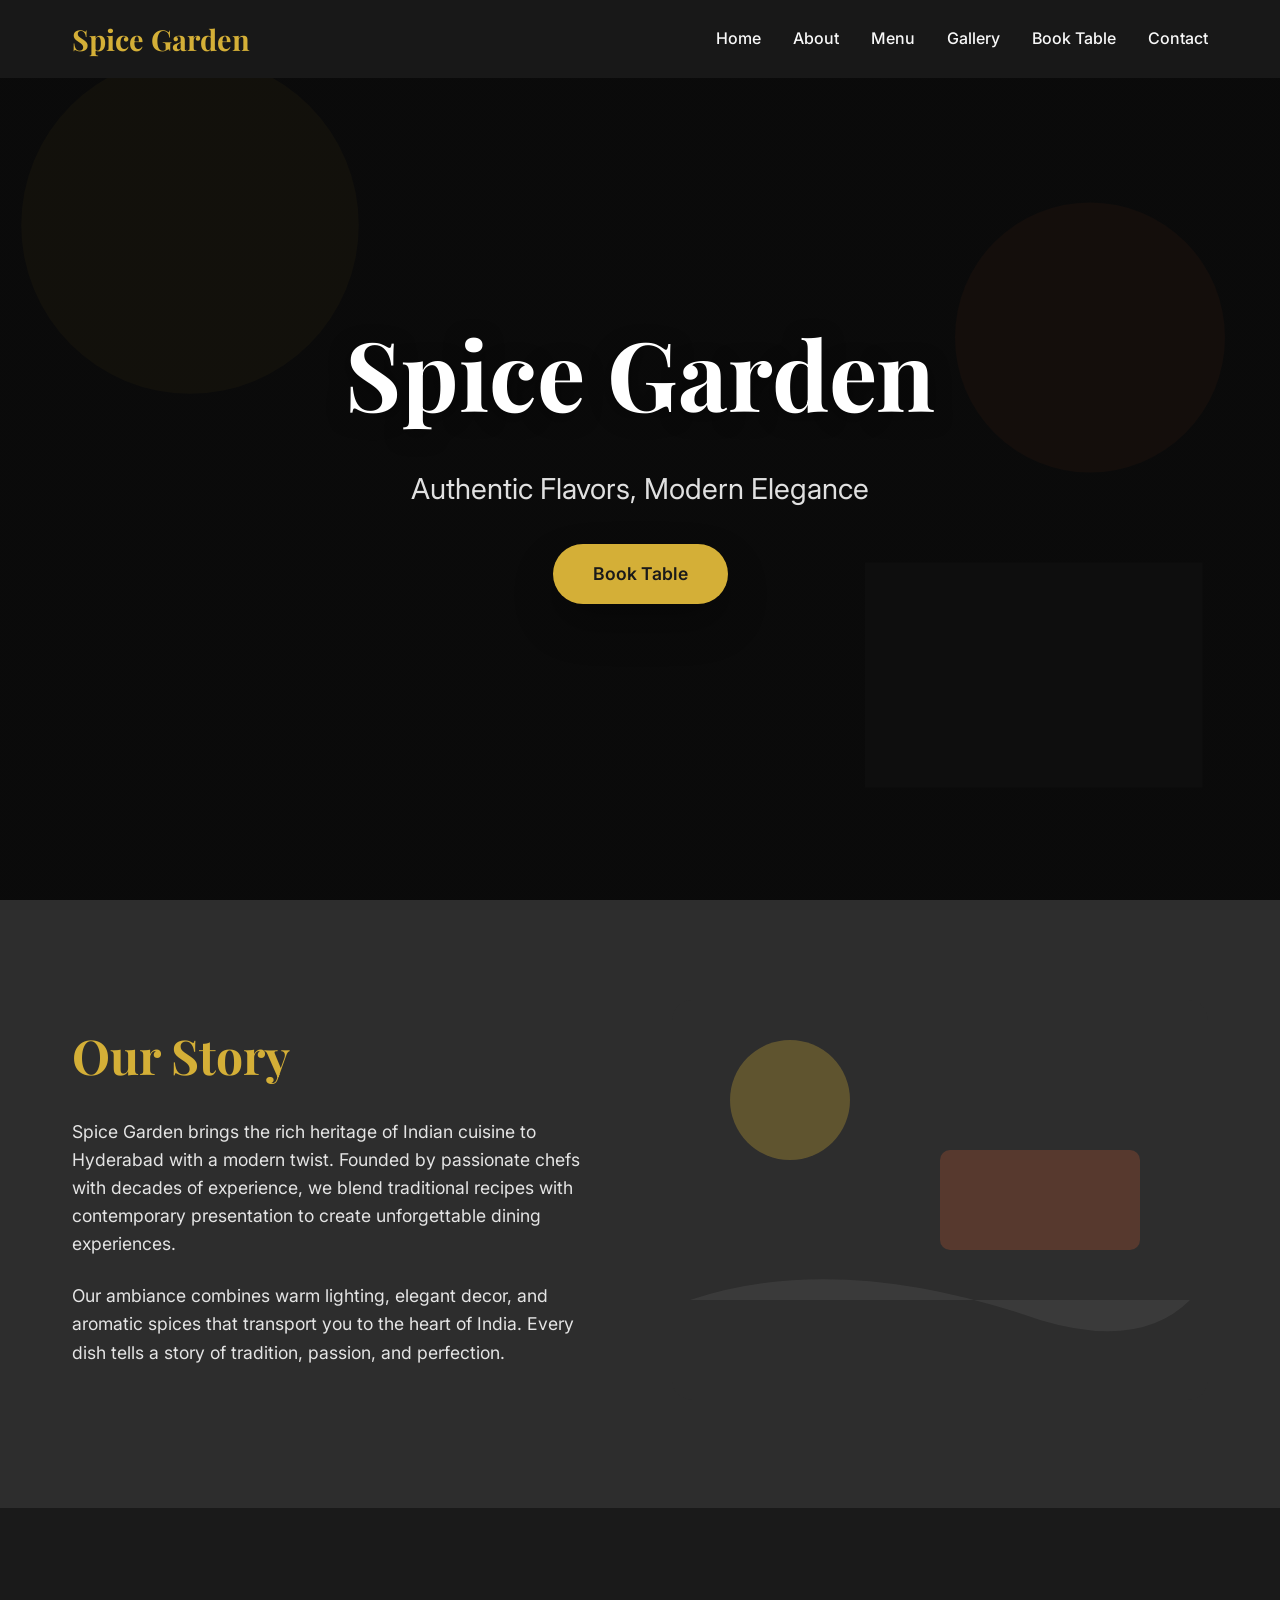
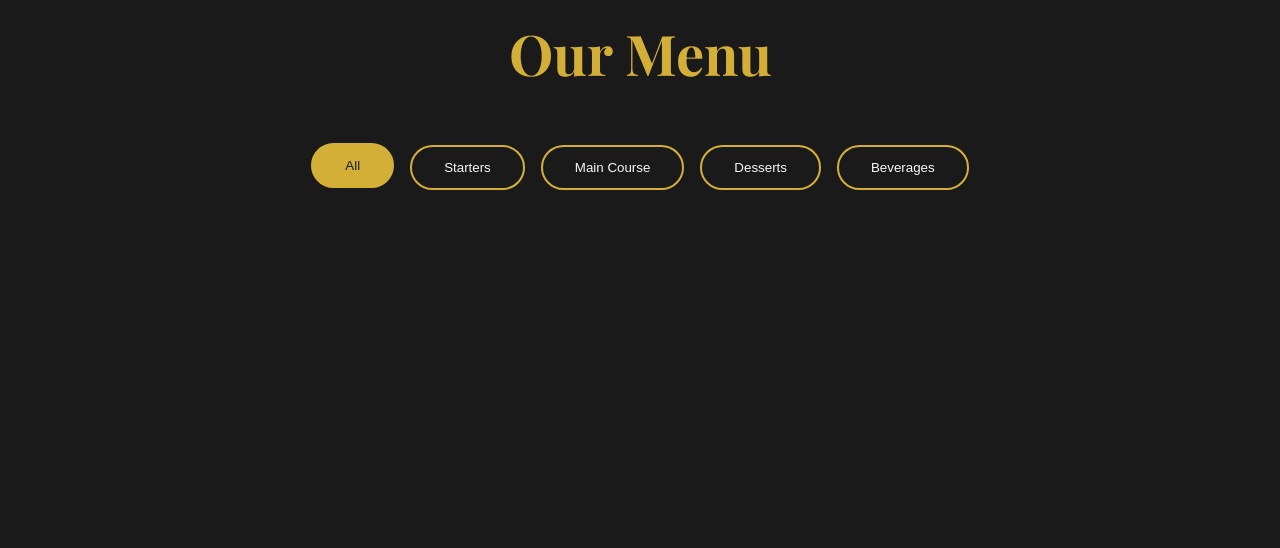
<file: blackbox-output-code-W6TYX3JRAV.html>
<!DOCTYPE html>
<html lang="en">
<head>
    <meta charset="UTF-8">
    <meta name="viewport" content="width=device-width, initial-scale=1.0">
    <title>Spice Garden - Premium Indian Dining Experience</title>
    <link href="https://fonts.googleapis.com/css2?family=Playfair+Display:wght@400;500;600;700&family=Inter:wght@300;400;500;600&display=swap" rel="stylesheet">
    <link rel="stylesheet" href="https://cdnjs.cloudflare.com/ajax/libs/font-awesome/6.4.0/css/all.min.css">
     <style>
        * {
            margin: 0;
            padding: 0;
            box-sizing: border-box;
        }

        :root {
            --primary-gold: #D4AF37;
            --dark-bg: #1a1a1a;
            --dark-secondary: #2d2d2d;
            --text-light: #f8f8f8;
            --text-muted: #b0b0b0;
            --accent-warm: #ff6b35;
            --white: #ffffff;
            --shadow: 0 20px 40px rgba(0,0,0,0.3);
        }

        body {
            font-family: 'Inter', sans-serif;
            line-height: 1.6;
            color: var(--text-light);
            overflow-x: hidden;
        }

        h1, h2, h3 {
            font-family: 'Playfair Display', serif;
        }

        /* Navigation */
        nav {
            position: fixed;
            top: 0;
            width: 100%;
            background: rgba(26, 26, 26, 0.95);
            backdrop-filter: blur(10px);
            z-index: 1000;
            padding: 1rem 0;
            transition: all 0.3s ease;
        }

        nav.scrolled {
            background: var(--dark-bg);
            padding: 0.5rem 0;
        }

        .nav-container {
            max-width: 1200px;
            margin: 0 auto;
            display: flex;
            justify-content: space-between;
            align-items: center;
            padding: 0 2rem;
        }

        .logo {
            font-family: 'Playfair Display', serif;
            font-size: 1.8rem;
            font-weight: 700;
            color: var(--primary-gold);
            text-decoration: none;
        }

        .nav-links {
            display: flex;
            list-style: none;
            gap: 2rem;
        }

        .nav-links a {
            color: var(--text-light);
            text-decoration: none;
            font-weight: 500;
            transition: color 0.3s ease;
            position: relative;
        }

        .nav-links a::after {
            content: '';
            position: absolute;
            width: 0;
            height: 2px;
            bottom: -5px;
            left: 0;
            background: var(--primary-gold);
            transition: width 0.3s ease;
        }

        .nav-links a:hover::after {
            width: 100%;
        }

        .nav-links a:hover {
            color: var(--primary-gold);
        }

        .hamburger {
            display: none;
            flex-direction: column;
            cursor: pointer;
            gap: 4px;
        }

        .hamburger span {
            width: 25px;
            height: 3px;
            background: var(--primary-gold);
            transition: 0.3s;
        }

        /* Hero Section */
        .hero {
            height: 100vh;
            background: linear-gradient(rgba(0,0,0,0.6), rgba(0,0,0,0.6)), 
                        url('data:image/svg+xml,<svg xmlns="http://www.w3.org/2000/svg" viewBox="0 0 1200 800"><rect fill="%231a1a1a" width="1200" height="800"/><circle fill="%23D4AF37" opacity="0.1" cx="200" cy="200" r="150"/><circle fill="%23ff6b35" opacity="0.1" cx="1000" cy="300" r="120"/><rect fill="%23b0b0b0" opacity="0.05" x="800" y="500" width="300" height="200"/></svg>');
            background-size: cover;
            background-position: center;
            display: flex;
            align-items: center;
            justify-content: center;
            text-align: center;
            position: relative;
        }

        .hero-content h1 {
            font-size: clamp(3rem, 8vw, 6rem);
            margin-bottom: 1rem;
            color: var(--white);
            text-shadow: 0 4px 20px rgba(0,0,0,0.5);
        }

        .hero-content .tagline {
            font-size: clamp(1.2rem, 3vw, 1.8rem);
            margin-bottom: 2rem;
            color: var(--text-light);
            opacity: 0.9;
        }

        .cta-button {
            display: inline-block;
            background: var(--primary-gold);
            color: var(--dark-bg);
            padding: 1rem 2.5rem;
            text-decoration: none;
            font-weight: 600;
            border-radius: 50px;
            transition: all 0.3s ease;
            font-size: 1.1rem;
            box-shadow: var(--shadow);
        }

        .cta-button:hover {
            transform: translateY(-5px);
            box-shadow: 0 25px 50px rgba(212, 175, 55, 0.4);
        }

        /* Sections */
        section {
            padding: 100px 0;
        }

        .container {
            max-width: 1200px;
            margin: 0 auto;
            padding: 0 2rem;
        }

        /* About Section */
        .about {
            background: var(--dark-secondary);
        }

        .about-content {
            display: grid;
            grid-template-columns: 1fr 1fr;
            gap: 4rem;
            align-items: center;
        }

        .about-text h2 {
            font-size: 3rem;
            color: var(--primary-gold);
            margin-bottom: 1.5rem;
        }

        .about-text p {
            font-size: 1.1rem;
            margin-bottom: 1.5rem;
            opacity: 0.9;
        }

        .about-image {
            position: relative;
        }

        .about-image::before {
            content: '';
            position: absolute;
            top: -20px;
            left: -20px;
            right: -20px;
            bottom: -20px;
            background: linear-gradient(45deg, var(--primary-gold), var(--accent-warm));
            z-index: -1;
            border-radius: 20px;
        }

        .about-image img {
            width: 100%;
            height: 400px;
            object-fit: cover;
            border-radius: 20px;
        }

        /* Menu Section */
        .menu {
            background: var(--dark-bg);
        }

        .menu h2 {
            text-align: center;
            font-size: 3.5rem;
            color: var(--primary-gold);
            margin-bottom: 3rem;
        }

        .menu-filters {
            display: flex;
            justify-content: center;
            gap: 1rem;
            margin-bottom: 3rem;
            flex-wrap: wrap;
        }

        .filter-btn {
            padding: 0.8rem 2rem;
            border: 2px solid var(--primary-gold);
            background: transparent;
            color: var(--text-light);
            border-radius: 50px;
            cursor: pointer;
            font-weight: 500;
            transition: all 0.3s ease;
        }

        .filter-btn.active,
        .filter-btn:hover {
            background: var(--primary-gold);
            color: var(--dark-bg);
            transform: translateY(-2px);
        }

        .menu-grid {
            display: grid;
            grid-template-columns: repeat(auto-fit, minmax(300px, 1fr));
            gap: 2rem;
        }

        .menu-item {
            background: var(--dark-secondary);
            padding: 2rem;
            border-radius: 20px;
            transition: all 0.3s ease;
            opacity: 0;
            transform: translateY(30px);
        }

        .menu-item.visible {
            opacity: 1;
            transform: translateY(0);
        }

        .menu-item:hover {
            transform: translateY(-10px);
            box-shadow: var(--shadow);
        }

        .menu-item h3 {
            color: var(--primary-gold);
            margin-bottom: 0.5rem;
        }

        .menu-price {
            font-size: 1.3rem;
            font-weight: 700;
            color: var(--accent-warm);
            margin: 1rem 0;
        }

        /* Gallery */
        .gallery {
            background: var(--dark-secondary);
        }

        .gallery h2 {
            text-align: center;
            font-size: 3.5rem;
            color: var(--primary-gold);
            margin-bottom: 3rem;
        }

        .gallery-grid {
            display: grid;
            grid-template-columns: repeat(auto-fit, minmax(300px, 1fr));
            gap: 1.5rem;
        }

        .gallery-item {
            position: relative;
            height: 300px;
            border-radius: 20px;
            overflow: hidden;
            cursor: pointer;
            transition: transform 0.3s ease;
        }

        .gallery-item:hover {
            transform: scale(1.05);
        }

        .gallery-item img {
            width: 100%;
            height: 100%;
            object-fit: cover;
            transition: transform 0.5s ease;
        }

        .gallery-item:hover img {
            transform: scale(1.1);
        }

        /* Reservation */
        .reservation {
            background: linear-gradient(135deg, var(--dark-bg) 0%, var(--dark-secondary) 100%);
        }

        .reservation h2 {
            text-align: center;
            font-size: 3.5rem;
            color: var(--primary-gold);
            margin-bottom: 3rem;
        }

        .reservation-form {
            max-width: 600px;
            margin: 0 auto;
            background: var(--dark-secondary);
            padding: 3rem;
            border-radius: 20px;
            box-shadow: var(--shadow);
        }

        .form-group {
            margin-bottom: 1.5rem;
        }

        .form-group label {
            display: block;
            margin-bottom: 0.5rem;
            color: var(--primary-gold);
            font-weight: 500;
        }

        .form-group input,
        .form-group select {
            width: 100%;
            padding: 1rem;
            background: var(--dark-bg);
            border: 2px solid transparent;
            border-radius: 10px;
            color: var(--text-light);
            font-size: 1rem;
            transition: border-color 0.3s ease;
        }

        .form-group input:focus,
        .form-group select:focus {
            outline: none;
            border-color: var(--primary-gold);
        }

        /* Contact */
        .contact {
            background: var(--dark-bg);
        }

        .contact-content {
            display: grid;
            grid-template-columns: 1fr 1fr;
            gap: 4rem;
        }

        .contact-info h3 {
            color: var(--primary-gold);
            margin-bottom: 2rem;
            font-size: 2rem;
        }

        .contact-item {
            display: flex;
            align-items: center;
            margin-bottom: 1.5rem;
            gap: 1rem;
        }

        .contact-item i {
            width: 50px;
            height: 50px;
            background: var(--primary-gold);
            color: var(--dark-bg);
            border-radius: 50%;
            display: flex;
            align-items: center;
            justify-content: center;
            font-size: 1.2rem;
        }

        #map {
            height: 400px;
            border-radius: 20px;
            box-shadow: var(--shadow);
        }

        /* Footer */
        footer {
            background: var(--dark-secondary);
            padding: 3rem 0 1rem;
            text-align: center;
        }

        .social-links {
            display: flex;
            justify-content: center;
            gap: 1rem;
            margin-bottom: 2rem;
        }

        .social-links a {
            width: 50px;
            height: 50px;
            background: var(--primary-gold);
            color: var(--dark-bg);
            border-radius: 50%;
            display: flex;
            align-items: center;
            justify-content: center;
            transition: transform 0.3s ease;
            font-size: 1.2rem;
        }

        .social-links a:hover {
            transform: translateY(-5px) scale(1.1);
        }

        /* Responsive */
        @media (max-width: 768px) {
            .hamburger {
                display: flex;
            }

            .nav-links {
                position: fixed;
                top: 100%;
                left: -100%;
                width: 100%;
                height: calc(100vh - 80px);
                background: var(--dark-bg);
                flex-direction: column;
                justify-content: flex-start;
                align-items: center;
                padding-top: 2rem;
                transition: left 0.3s ease;
            }

            .nav-links.active {
                left: 0;
            }

            .about-content,
            .contact-content {
                grid-template-columns: 1fr;
                gap: 2rem;
            }

            section {
                padding: 60px 0;
            }

            .reservation-form {
                padding: 2rem;
                margin: 0 1rem;
            }
        }

        /* Animations */
        @keyframes fadeInUp {
            from {
                opacity: 0;
                transform: translateY(30px);
            }
            to {
                opacity: 1;
                transform: translateY(0);
            }
        }

        .fade-in-up {
            animation: fadeInUp 0.8s ease forwards;
        }
    </style>
</head>
<body>
    <!-- Navigation -->
    <nav>
        <div class="nav-container">
            <a href="#" class="logo">Spice Garden</a>
            <ul class="nav-links">
                <li><a href="#home">Home</a></li>
                <li><a href="#about">About</a></li>
                <li><a href="#menu">Menu</a></li>
                <li><a href="#gallery">Gallery</a></li>
                <li><a href="#reservation">Book Table</a></li>
                <li><a href="#contact">Contact</a></li>
            </ul>
            <div class="hamburger">
                <span></span>
                <span></span>
                <span></span>
            </div>
        </div>
    </nav>

    <!-- Hero Section -->
    <section id="home" class="hero">
        <div class="hero-content">
            <h1>Spice Garden</h1>
            <p class="tagline">Authentic Flavors, Modern Elegance</p>
            <a href="#reservation" class="cta-button">Book Table</a>
        </div>
    </section>

    <!-- About Section -->
    <section id="about" class="about">
        <div class="container">
            <div class="about-content">
                <div class="about-text">
                    <h2>Our Story</h2>
                    <p>Spice Garden brings the rich heritage of Indian cuisine to Hyderabad with a modern twist. Founded by passionate chefs with decades of experience, we blend traditional recipes with contemporary presentation to create unforgettable dining experiences.</p>
                    <p>Our ambiance combines warm lighting, elegant decor, and aromatic spices that transport you to the heart of India. Every dish tells a story of tradition, passion, and perfection.</p>
                </div>
                <div class="about-image">
                    <img src="data:image/svg+xml,<svg xmlns='http://www.w3.org/2000/svg' viewBox='0 0 600 400'><rect fill='%232d2d2d' width='600' height='400' rx='20'/><circle fill='%23D4AF37' opacity='0.3' cx='150' cy='100' r='60'/><rect fill='%23ff6b35' opacity='0.2' x='300' y='150' width='200' height='100' rx='10'/><path fill='%23b0b0b0' opacity='0.1' d='M50 300 Q200 250 400 320 Q500 350 550 300'/></svg>" alt="Restaurant Interior">
                </div>
            </div>
        </div>
    </section>

    <!-- Menu Section -->
    <section id="menu" class="menu">
        <div class="container">
            <h2 class="fade-in-up">Our Menu</h2>
            <div class="menu-filters">
                <button class="filter-btn active" data-filter="all">All</button>
                <button class="filter-btn" data-filter="starters">Starters</button>
                <button class="filter-btn" data-filter="main">Main Course</button>
                <button class="filter-btn" data-filter="desserts">Desserts</button>
                <button class="filter-btn" data-filter="beverages">Beverages</button>
            </div>
            <div class="menu-grid">
                <div class="menu-item starters" data-category="starters">
                    <h3>Chicken 65</h3>
                    <p class="menu-price">₹350</p>
                    <p>Spicy fried chicken cubes with curry leaves and yogurt marinade</p>
                </div>
                <div class="menu-item main" data-category="main">
                    <h3>Butter Chicken</h3>
                    <p class="menu-price">₹450</p>
                    <p>Tender chicken in creamy tomato butter gravy</p>
                </div>
                <div class="menu-item desserts" data-category="desserts">
                    <h3>Gulab Jamun</h3>
                    <p class="menu-price">₹150</p>
                    <p>Soft milk dumplings in rose-flavored sugar syrup</p>
                </div>
                <div class="menu-item beverages" data-category
</file>
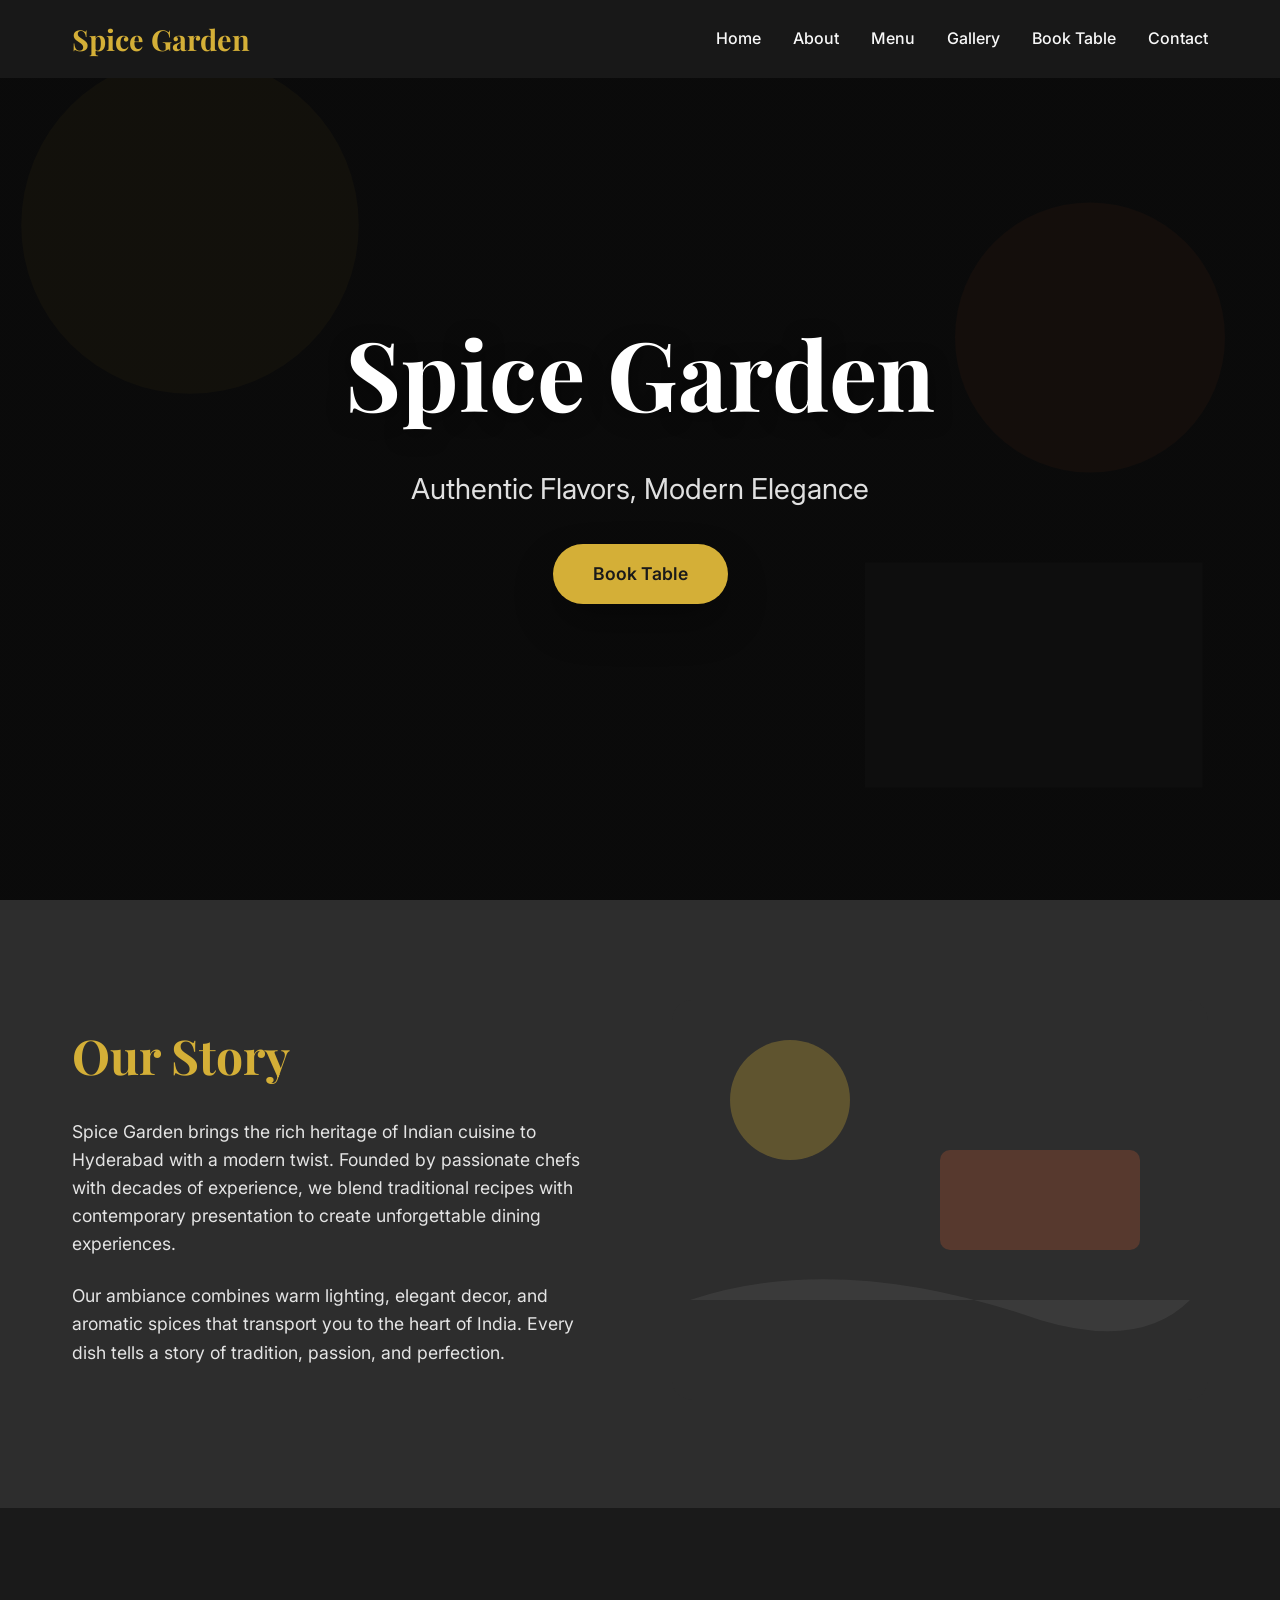
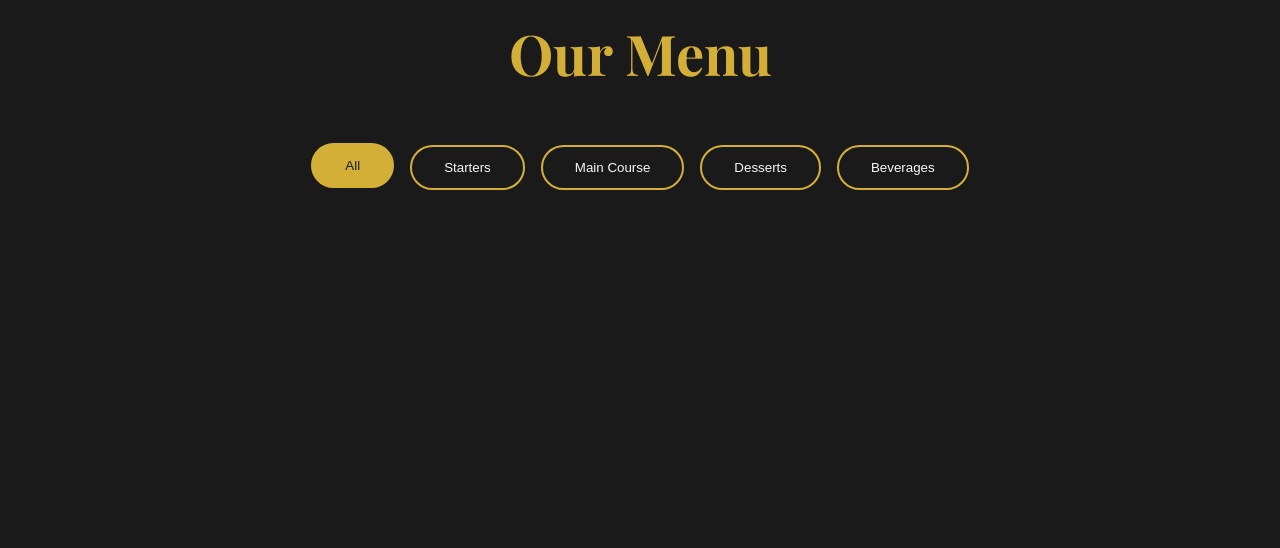
<file: index2.html>
<!DOCTYPE html>
<html lang="en">
<head>
    <meta charset="UTF-8">
    <meta name="viewport" content="width=device-width, initial-scale=1.0">
    <title>Spice Garden - Premium Indian Dining Experience</title>
    <link href="https://fonts.googleapis.com/css2?family=Playfair+Display:wght@400;500;600;700&family=Inter:wght@300;400;500;600&display=swap" rel="stylesheet">
    <link rel="stylesheet" href="https://cdnjs.cloudflare.com/ajax/libs/font-awesome/6.4.0/css/all.min.css">
    <style>
        * {
            margin: 0;
            padding: 0;
            box-sizing: border-box;
        }

        :root {
            --primary-gold: #D4AF37;
            --dark-bg: #1a1a1a;
            --dark-secondary: #2d2d2d;
            --text-light: #f8f8f8;
            --text-muted: #b0b0b0;
            --accent-warm: #ff6b35;
            --white: #ffffff;
            --shadow: 0 20px 40px rgba(0,0,0,0.3);
        }

        body {
            font-family: 'Inter', sans-serif;
            line-height: 1.6;
            color: var(--text-light);
            overflow-x: hidden;
        }

        h1, h2, h3 {
            font-family: 'Playfair Display', serif;
        }

        /* Navigation */
        nav {
            position: fixed;
            top: 0;
            width: 100%;
            background: rgba(26, 26, 26, 0.95);
            backdrop-filter: blur(10px);
            z-index: 1000;
            padding: 1rem 0;
            transition: all 0.3s ease;
        }

        nav.scrolled {
            background: var(--dark-bg);
            padding: 0.5rem 0;
        }

        .nav-container {
            max-width: 1200px;
            margin: 0 auto;
            display: flex;
            justify-content: space-between;
            align-items: center;
            padding: 0 2rem;
        }

        .logo {
            font-family: 'Playfair Display', serif;
            font-size: 1.8rem;
            font-weight: 700;
            color: var(--primary-gold);
            text-decoration: none;
        }

        .nav-links {
            display: flex;
            list-style: none;
            gap: 2rem;
        }

        .nav-links a {
            color: var(--text-light);
            text-decoration: none;
            font-weight: 500;
            transition: color 0.3s ease;
            position: relative;
        }

        .nav-links a::after {
            content: '';
            position: absolute;
            width: 0;
            height: 2px;
            bottom: -5px;
            left: 0;
            background: var(--primary-gold);
            transition: width 0.3s ease;
        }

        .nav-links a:hover::after {
            width: 100%;
        }

        .nav-links a:hover {
            color: var(--primary-gold);
        }

        .hamburger {
            display: none;
            flex-direction: column;
            cursor: pointer;
            gap: 4px;
        }

        .hamburger span {
            width: 25px;
            height: 3px;
            background: var(--primary-gold);
            transition: 0.3s;
        }

        /* Hero Section */
        .hero {
            height: 100vh;
            background: linear-gradient(rgba(0,0,0,0.6), rgba(0,0,0,0.6)), 
                        url('data:image/svg+xml,<svg xmlns="http://www.w3.org/2000/svg" viewBox="0 0 1200 800"><rect fill="%231a1a1a" width="1200" height="800"/><circle fill="%23D4AF37" opacity="0.1" cx="200" cy="200" r="150"/><circle fill="%23ff6b35" opacity="0.1" cx="1000" cy="300" r="120"/><rect fill="%23b0b0b0" opacity="0.05" x="800" y="500" width="300" height="200"/></svg>');
            background-size: cover;
            background-position: center;
            display: flex;
            align-items: center;
            justify-content: center;
            text-align: center;
            position: relative;
        }

        .hero-content h1 {
            font-size: clamp(3rem, 8vw, 6rem);
            margin-bottom: 1rem;
            color: var(--white);
            text-shadow: 0 4px 20px rgba(0,0,0,0.5);
        }

        .hero-content .tagline {
            font-size: clamp(1.2rem, 3vw, 1.8rem);
            margin-bottom: 2rem;
            color: var(--text-light);
            opacity: 0.9;
        }

        .cta-button {
            display: inline-block;
            background: var(--primary-gold);
            color: var(--dark-bg);
            padding: 1rem 2.5rem;
            text-decoration: none;
            font-weight: 600;
            border-radius: 50px;
            transition: all 0.3s ease;
            font-size: 1.1rem;
            box-shadow: var(--shadow);
        }

        .cta-button:hover {
            transform: translateY(-5px);
            box-shadow: 0 25px 50px rgba(212, 175, 55, 0.4);
        }

        /* Sections */
        section {
            padding: 100px 0;
        }

        .container {
            max-width: 1200px;
            margin: 0 auto;
            padding: 0 2rem;
        }

        /* About Section */
        .about {
            background: var(--dark-secondary);
        }

        .about-content {
            display: grid;
            grid-template-columns: 1fr 1fr;
            gap: 4rem;
            align-items: center;
        }

        .about-text h2 {
            font-size: 3rem;
            color: var(--primary-gold);
            margin-bottom: 1.5rem;
        }

        .about-text p {
            font-size: 1.1rem;
            margin-bottom: 1.5rem;
            opacity: 0.9;
        }

        .about-image {
            position: relative;
        }

        .about-image::before {
            content: '';
            position: absolute;
            top: -20px;
            left: -20px;
            right: -20px;
            bottom: -20px;
            background: linear-gradient(45deg, var(--primary-gold), var(--accent-warm));
            z-index: -1;
            border-radius: 20px;
        }

        .about-image img {
            width: 100%;
            height: 400px;
            object-fit: cover;
            border-radius: 20px;
        }

        /* Menu Section */
        .menu {
            background: var(--dark-bg);
        }

        .menu h2 {
            text-align: center;
            font-size: 3.5rem;
            color: var(--primary-gold);
            margin-bottom: 3rem;
        }

        .menu-filters {
            display: flex;
            justify-content: center;
            gap: 1rem;
            margin-bottom: 3rem;
            flex-wrap: wrap;
        }

        .filter-btn {
            padding: 0.8rem 2rem;
            border: 2px solid var(--primary-gold);
            background: transparent;
            color: var(--text-light);
            border-radius: 50px;
            cursor: pointer;
            font-weight: 500;
            transition: all 0.3s ease;
        }

        .filter-btn.active,
        .filter-btn:hover {
            background: var(--primary-gold);
            color: var(--dark-bg);
            transform: translateY(-2px);
        }

        .menu-grid {
            display: grid;
            grid-template-columns: repeat(auto-fit, minmax(300px, 1fr));
            gap: 2rem;
        }

        .menu-item {
            background: var(--dark-secondary);
            padding: 2rem;
            border-radius: 20px;
            transition: all 0.3s ease;
            opacity: 0;
            transform: translateY(30px);
        }

        .menu-item.visible {
            opacity: 1;
            transform: translateY(0);
        }

        .menu-item:hover {
            transform: translateY(-10px);
            box-shadow: var(--shadow);
        }

        .menu-item h3 {
            color: var(--primary-gold);
            margin-bottom: 0.5rem;
        }

        .menu-price {
            font-size: 1.3rem;
            font-weight: 700;
            color: var(--accent-warm);
            margin: 1rem 0;
        }

        /* Gallery */
        .gallery {
            background: var(--dark-secondary);
        }

        .gallery h2 {
            text-align: center;
            font-size: 3.5rem;
            color: var(--primary-gold);
            margin-bottom: 3rem;
        }

        .gallery-grid {
            display: grid;
            grid-template-columns: repeat(auto-fit, minmax(300px, 1fr));
            gap: 1.5rem;
        }

        .gallery-item {
            position: relative;
            height: 300px;
            border-radius: 20px;
            overflow: hidden;
            cursor: pointer;
            transition: transform 0.3s ease;
        }

        .gallery-item:hover {
            transform: scale(1.05);
        }

        .gallery-item img {
            width: 100%;
            height: 100%;
            object-fit: cover;
            transition: transform 0.5s ease;
        }

        .gallery-item:hover img {
            transform: scale(1.1);
        }

        /* Reservation */
        .reservation {
            background: linear-gradient(135deg, var(--dark-bg) 0%, var(--dark-secondary) 100%);
        }

        .reservation h2 {
            text-align: center;
            font-size: 3.5rem;
            color: var(--primary-gold);
            margin-bottom: 3rem;
        }

        .reservation-form {
            max-width: 600px;
            margin: 0 auto;
            background: var(--dark-secondary);
            padding: 3rem;
            border-radius: 20px;
            box-shadow: var(--shadow);
        }

        .form-group {
            margin-bottom: 1.5rem;
        }

        .form-group label {
            display: block;
            margin-bottom: 0.5rem;
            color: var(--primary-gold);
            font-weight: 500;
        }

        .form-group input,
        .form-group select {
            width: 100%;
            padding: 1rem;
            background: var(--dark-bg);
            border: 2px solid transparent;
            border-radius: 10px;
            color: var(--text-light);
            font-size: 1rem;
            transition: border-color 0.3s ease;
        }

        .form-group input:focus,
        .form-group select:focus {
            outline: none;
            border-color: var(--primary-gold);
        }

        /* Contact */
        .contact {
            background: var(--dark-bg);
        }

        .contact-content {
            display: grid;
            grid-template-columns: 1fr 1fr;
            gap: 4rem;
        }

        .contact-info h3 {
            color: var(--primary-gold);
            margin-bottom: 2rem;
            font-size: 2rem;
        }

        .contact-item {
            display: flex;
            align-items: center;
            margin-bottom: 1.5rem;
            gap: 1rem;
        }

        .contact-item i {
            width: 50px;
            height: 50px;
            background: var(--primary-gold);
            color: var(--dark-bg);
            border-radius: 50%;
            display: flex;
            align-items: center;
            justify-content: center;
            font-size: 1.2rem;
        }

        #map {
            height: 400px;
            border-radius: 20px;
            box-shadow: var(--shadow);
        }

        /* Footer */
        footer {
            background: var(--dark-secondary);
            padding: 3rem 0 1rem;
            text-align: center;
        }

        .social-links {
            display: flex;
            justify-content: center;
            gap: 1rem;
            margin-bottom: 2rem;
        }

        .social-links a {
            width: 50px;
            height: 50px;
            background: var(--primary-gold);
            color: var(--dark-bg);
            border-radius: 50%;
            display: flex;
            align-items: center;
            justify-content: center;
            transition: transform 0.3s ease;
            font-size: 1.2rem;
        }

        .social-links a:hover {
            transform: translateY(-5px) scale(1.1);
        }

        /* Responsive */
        @media (max-width: 768px) {
            .hamburger {
                display: flex;
            }

            .nav-links {
                position: fixed;
                top: 100%;
                left: -100%;
                width: 100%;
                height: calc(100vh - 80px);
                background: var(--dark-bg);
                flex-direction: column;
                justify-content: flex-start;
                align-items: center;
                padding-top: 2rem;
                transition: left 0.3s ease;
            }

            .nav-links.active {
                left: 0;
            }

            .about-content,
            .contact-content {
                grid-template-columns: 1fr;
                gap: 2rem;
            }

            section {
                padding: 60px 0;
            }

            .reservation-form {
                padding: 2rem;
                margin: 0 1rem;
            }
        }

        /* Animations */
        @keyframes fadeInUp {
            from {
                opacity: 0;
                transform: translateY(30px);
            }
            to {
                opacity: 1;
                transform: translateY(0);
            }
        }

        .fade-in-up {
            animation: fadeInUp 0.8s ease forwards;
        }
    </style>
</head>
<body>
    <!-- Navigation -->
    <nav>
        <div class="nav-container">
            <a href="#" class="logo">Spice Garden</a>
            <ul class="nav-links">
                <li><a href="#home">Home</a></li>
                <li><a href="#about">About</a></li>
                <li><a href="#menu">Menu</a></li>
                <li><a href="#gallery">Gallery</a></li>
                <li><a href="#reservation">Book Table</a></li>
                <li><a href="#contact">Contact</a></li>
            </ul>
            <div class="hamburger">
                <span></span>
                <span></span>
                <span></span>
            </div>
        </div>
    </nav>

    <!-- Hero Section -->
    <section id="home" class="hero">
        <div class="hero-content">
            <h1>Spice Garden</h1>
            <p class="tagline">Authentic Flavors, Modern Elegance</p>
            <a href="#reservation" class="cta-button">Book Table</a>
        </div>
    </section>

    <!-- About Section -->
    <section id="about" class="about">
        <div class="container">
            <div class="about-content">
                <div class="about-text">
                    <h2>Our Story</h2>
                    <p>Spice Garden brings the rich heritage of Indian cuisine to Hyderabad with a modern twist. Founded by passionate chefs with decades of experience, we blend traditional recipes with contemporary presentation to create unforgettable dining experiences.</p>
                    <p>Our ambiance combines warm lighting, elegant decor, and aromatic spices that transport you to the heart of India. Every dish tells a story of tradition, passion, and perfection.</p>
                </div>
                <div class="about-image">
                    <img src="data:image/svg+xml,<svg xmlns='http://www.w3.org/2000/svg' viewBox='0 0 600 400'><rect fill='%232d2d2d' width='600' height='400' rx='20'/><circle fill='%23D4AF37' opacity='0.3' cx='150' cy='100' r='60'/><rect fill='%23ff6b35' opacity='0.2' x='300' y='150' width='200' height='100' rx='10'/><path fill='%23b0b0b0' opacity='0.1' d='M50 300 Q200 250 400 320 Q500 350 550 300'/></svg>" alt="Restaurant Interior">
                </div>
            </div>
        </div>
    </section>

    <!-- Menu Section -->
    <section id="menu" class="menu">
        <div class="container">
            <h2 class="fade-in-up">Our Menu</h2>
            <div class="menu-filters">
                <button class="filter-btn active" data-filter="all">All</button>
                <button class="filter-btn" data-filter="starters">Starters</button>
                <button class="filter-btn" data-filter="main">Main Course</button>
                <button class="filter-btn" data-filter="desserts">Desserts</button>
                <button class="filter-btn" data-filter="beverages">Beverages</button>
            </div>
            <div class="menu-grid">
                <div class="menu-item starters" data-category="starters">
                    <h3>Chicken 65</h3>
                    <p class="menu-price">₹350</p>
                    <p>Spicy fried chicken cubes with curry leaves and yogurt marinade</p>
                </div>
                <div class="menu-item main" data-category="main">
                    <h3>Butter Chicken</h3>
                    <p class="menu-price">₹450</p>
                    <p>Tender chicken in creamy tomato butter gravy</p>
                </div>
                <div class="menu-item desserts" data-category="desserts">
                    <h3>Gulab Jamun</h3>
                    <p class="menu-price">₹150</p>
                    <p>Soft milk dumplings in rose-flavored sugar syrup</p>
                </div>
                <div class="menu-item beverages" data-category
</file>
